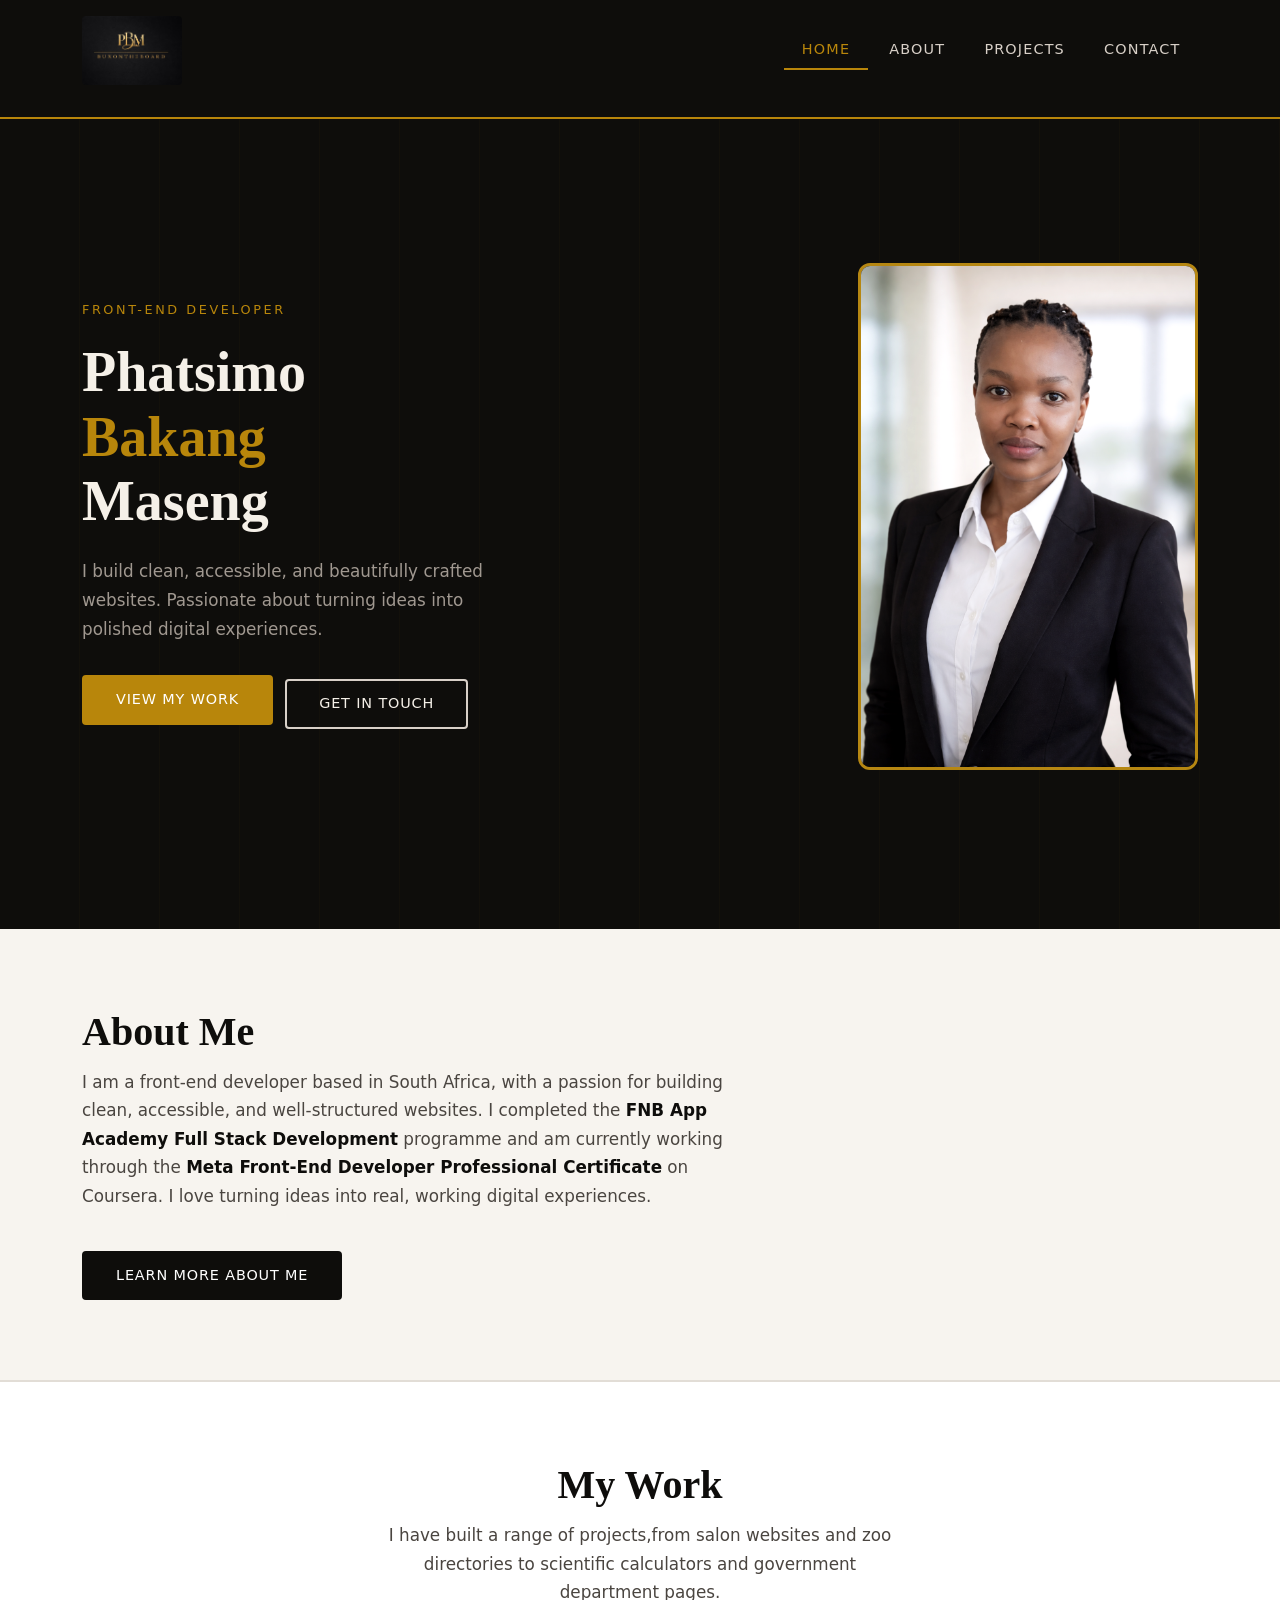
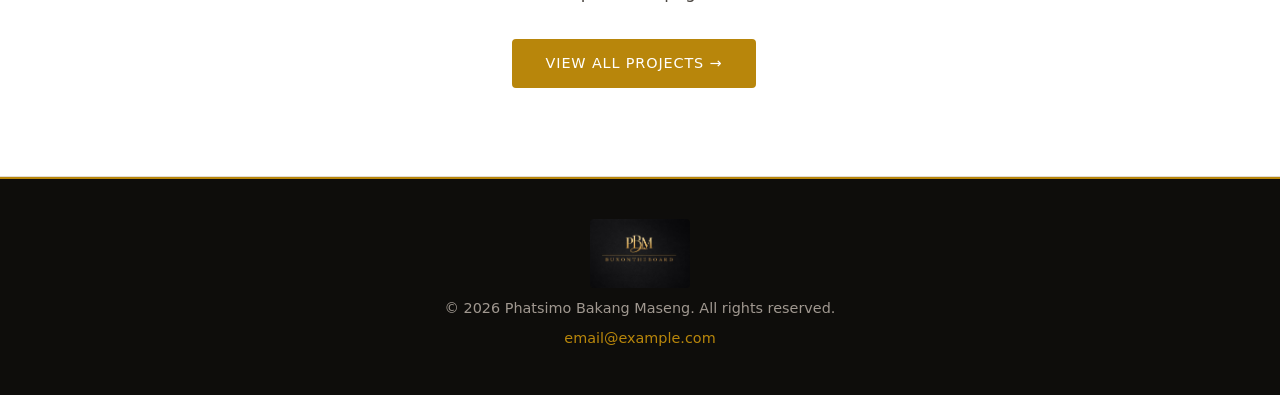
<file: index.html>
<!DOCTYPE html>
<html lang="en">
<head>
  <meta charset="UTF-8">
  <meta name="viewport" content="width=device-width, initial-scale=1.0">
  <meta name="description" content="Phatsimo Bakang Maseng — Front-End Developer portfolio.">
  <title>My Portfolio | Phatsimo Maseng</title>
  <link rel="stylesheet" href="https://cdn.jsdelivr.net/npm/bootstrap@5.3.3/dist/css/bootstrap.min.css">
    <link rel="stylesheet" href="css/styles.css">
</head>
<body>

  <a class="skip-link" href="#main-content">Skip to main content</a>

  <header>
    <div class="container">
      <p id="site-logo" > 
          <img
            src="images/logo.jpg" alt="logo image" width='100px' height='100px'
            style="display: block; margin: 0 auto;"
          >
      </p>

      <nav id="main-nav" aria-label="Main navigation">
        <ul>
          <li><a href="index.html" class="nav-active" aria-current="page">Home</a></li>
          <li><a href="about.html">About</a></li>
          <li><a href="projects.html">Projects</a></li>
          <li><a href="contact.html">Contact</a></li>
        </ul>
      </nav>
    </div>
  </header>

  <main id="main-content">

    <section class="hero" aria-label="Introduction">
      <div class="hero-bg-lines" aria-hidden="true"></div>
      <article class="container hero-inner">
        <div class="hero-text">
          <p class="hero-label">Front-End Developer</p>
          <h1>Phatsimo<br><span class="text-accent">Bakang</span><br>Maseng</h1>
          <p class="hero-sub">
            I build clean, accessible, and beautifully crafted websites.
            Passionate about turning ideas into polished digital experiences.
          </p>
          <p class="hero-btns">
            <a href="projects.html" class="btn btn-primary">View My Work</a>
            <a href="contact.html" class="btn btn-ghost">Get In Touch</a>
          </p>
        </div>
        <figure class="hero-photo-wrap">
          <img
            src="images/Confident professional portrait.png"
            alt="Professional portrait of Phatsimo Bakang Maseng" class="hero-photo"  width="380" height="460"
          >
        </figure>
      </article>
    </section>

    <section class="intro section-gap" aria-labelledby="intro-heading">
      <article class="container">
        <h2 id="intro-heading">About Me</h2>
        <p>
          I am a front-end developer based in South Africa, with a passion for building
          clean, accessible, and well-structured websites. I completed the
          <strong>FNB App Academy Full Stack Development</strong> programme and am currently working
          through the <strong>Meta Front-End Developer Professional Certificate</strong> on Coursera.
          I love turning ideas into real, working digital experiences.
        </p>
        <a href="about.html" class="btn btn-dark">Learn More About Me</a>
      </article>
    </section>

    <section class="projects-cta section-gap" aria-labelledby="work-heading">
      <article class="container text-center">
        <h2 id="work-heading">My Work</h2>
        <p class="cta-sub">
          I have built a range of projects,from salon websites and zoo directories
          to scientific calculators and government department pages.
        </p>
        <a href="projects.html" class="btn btn-primary">View All Projects &#8594;</a>
      </article>
    </section>

  </main>

  <footer>
    <p class="footer-logo"> 

          <img
            src="images/logo.jpg" alt="logo image" width='100px' height='100px' style="display: block; margin: 0 auto;"
          >
    </p>
    <p>&copy; 2026 Phatsimo Bakang Maseng. All rights reserved.</p>
    <p><a href="mailto:email@example.com">email@example.com</a></p>
  </footer>

</body>
</html>
</file>
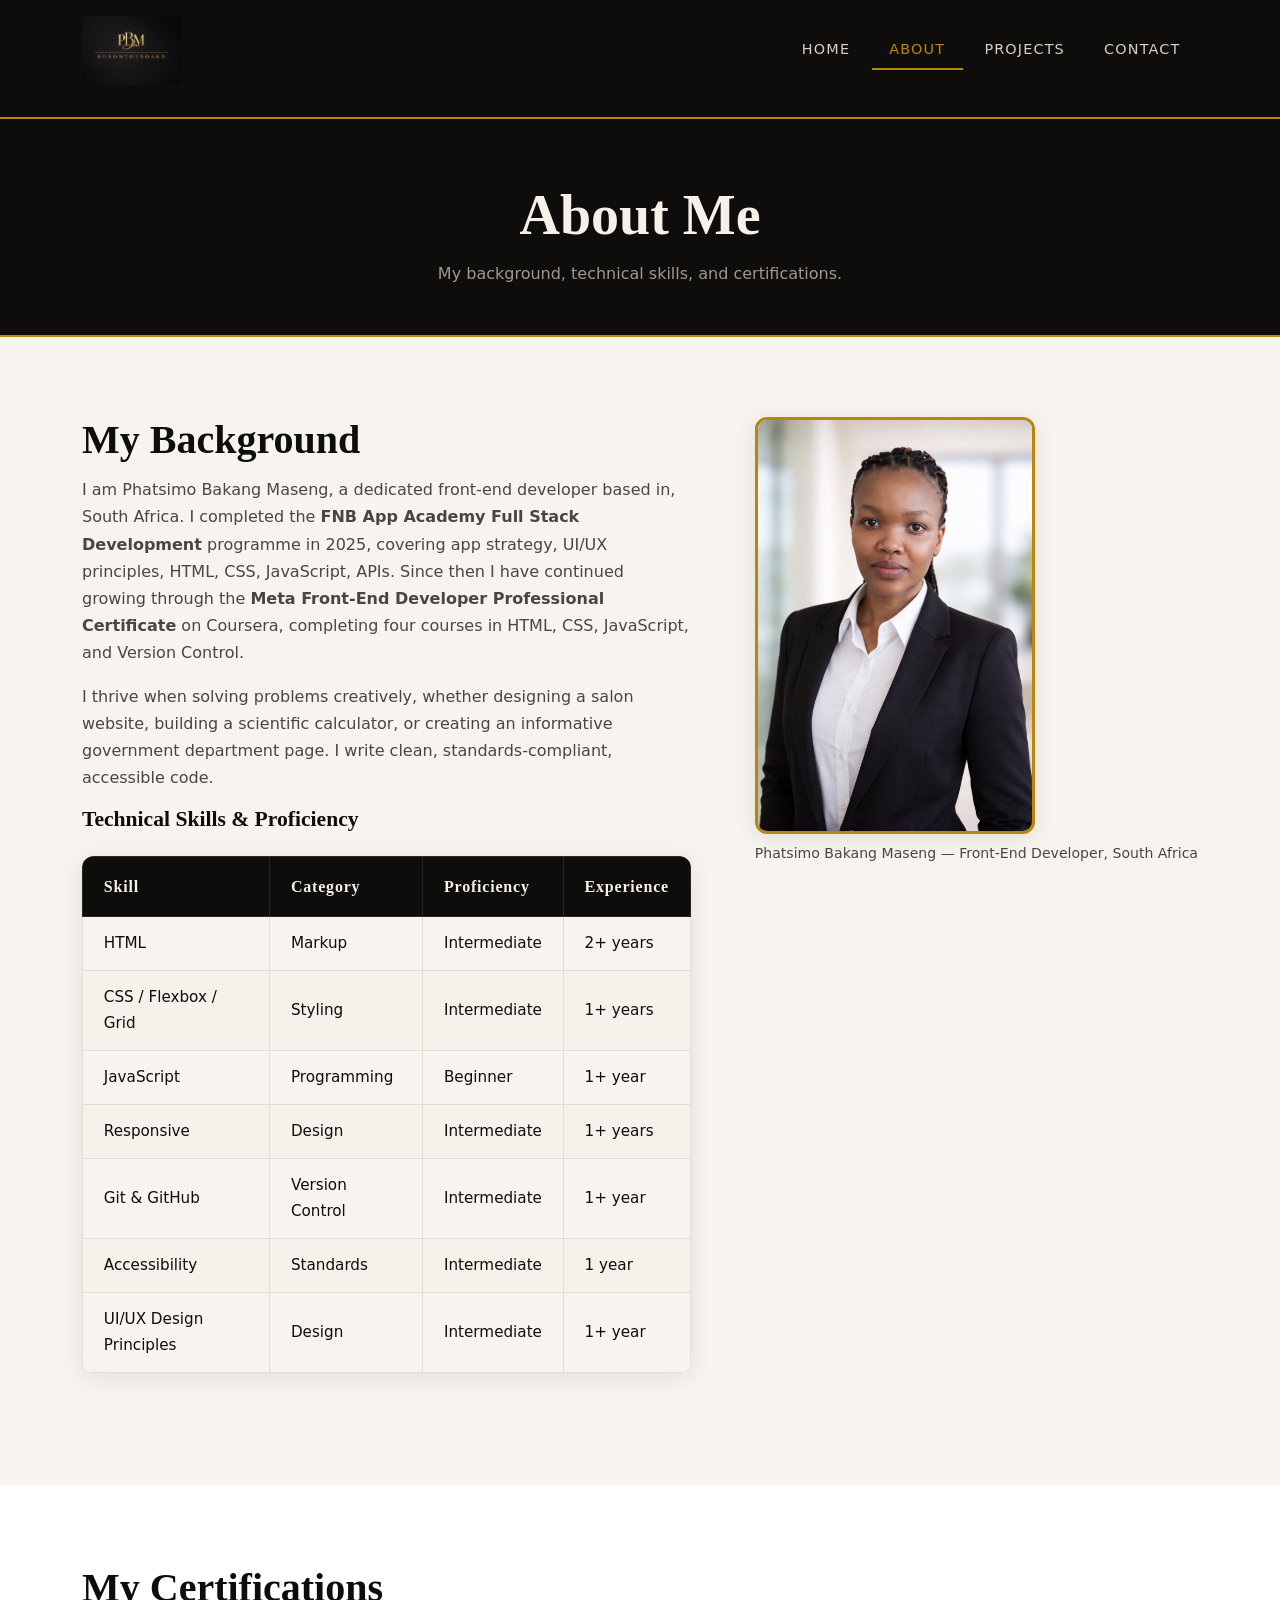
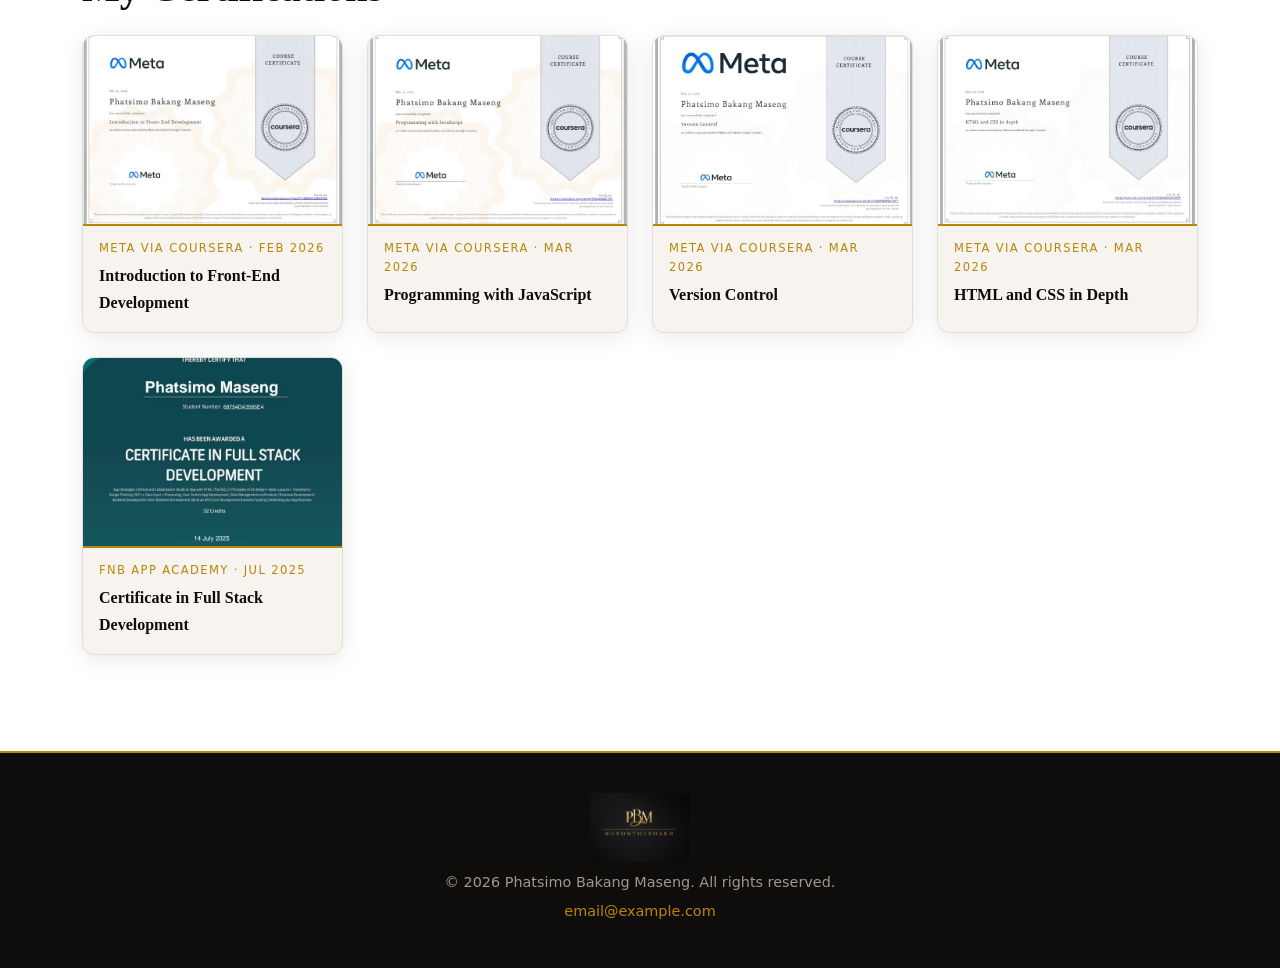
<file: about.html>
<!DOCTYPE html>
<html lang="en">
<head>
  <meta charset="UTF-8">
  <meta name="viewport" content="width=device-width, initial-scale=1.0">
  <meta name="description" content="About Phatsimo Bakang Maseng ">
  <title>About | Phatsimo Maseng</title>
  <link rel="stylesheet" href="https://cdn.jsdelivr.net/npm/bootstrap@5.3.3/dist/css/bootstrap.min.css">
  <link rel="stylesheet" href="css/styles.css">
</head>
<body>

  <a class="skip-link" href="#main-content">Skip to main content</a>

  <header>
    <div class="container">
      <p id="site-logo" > 
          <img
            src="images/logo.jpg" alt="logo image" width='100px' height='100px'
            style="display: block; margin: 0 auto;"
          >
      </p>
      <nav id="main-nav" aria-label="Main navigation">
        <ul>
          <li><a href="index.html">Home</a></li>
          <li><a href="about.html" class="nav-active" aria-current="page">About</a></li>
          <li><a href="projects.html">Projects</a></li>
          <li><a href="contact.html">Contact</a></li>
        </ul>
      </nav>
    </div>
  </header>

  <main id="main-content">

    <section class="page-banner" aria-labelledby="page-title">
      <h1 id="page-title">About Me</h1>
      <p>My background, technical skills, and certifications.</p>
    </section>

    <section class="section-gap" aria-labelledby="bio-heading">
      <article class="container about-grid">

        <section aria-labelledby="skills-heading">
          <h2 id="bio-heading">My Background</h2>
          <p>
            I am Phatsimo Bakang Maseng, a dedicated front-end developer based in, South Africa.
            I completed the <strong>FNB App Academy Full Stack Development</strong> programme in 2025,
            covering app strategy, UI/UX principles, HTML, CSS, JavaScript, APIs.
            Since then I have continued growing through the
            <strong>Meta Front-End Developer Professional Certificate</strong> on Coursera, completing
            four courses in HTML, CSS, JavaScript, and Version Control.
          </p>
          <p>
            I thrive when solving problems creatively, whether designing a salon website, building a
            scientific calculator, or creating an informative government department page. I write clean,
            standards-compliant, accessible code.
          </p>

          <h3 id="skills-heading">Technical Skills &amp; Proficiency</h3>
          <table class="skills-table" aria-label="Technical skills and proficiency levels">
            <thead>
              <tr>
                <th scope="col">Skill</th>
                <th scope="col">Category</th>
                <th scope="col">Proficiency</th>
                <th scope="col">Experience</th>
              </tr>
            </thead>
            <tbody>
              <tr>
                <td>HTML</td>
                <td>Markup</td>
                <td>Intermediate</td>
                <td>2+ years</td>
              </tr>
              <tr>
                <td>CSS / Flexbox / Grid</td>
                <td>Styling</td>
                <td>Intermediate</td>
                <td>1+ years</td>
              </tr>
              <tr>
                <td>JavaScript</td>
                <td>Programming</td>
                <td>Beginner</td>
                <td>1+ year</td>
              </tr>
              <tr>
                <td>Responsive </td>
                <td>Design</td>
                <td>Intermediate</td>
                <td>1+ years</td>
              </tr>
              <tr>
                <td>Git &amp; GitHub</td>
                <td>Version Control</td>
                <td>Intermediate</td>
                <td>1+ year</td>
              </tr>
              <tr>
                <td>Accessibility</td>
                <td>Standards</td>
                <td>Intermediate</td>
                <td>1 year</td>
              </tr>
              <tr>
                <td>UI/UX Design Principles</td>
                <td>Design</td>
                <td>Intermediate</td>
                <td>1+ year</td>
              </tr>
            </tbody>
          </table>
        </section>

        <figure class="about-figure">
          <img
            src="images/Confident professional portrait.png"
            alt="Professional headshot of Phatsimo Bakang Maseng"
            class="about-photo"
            width="300"
            height="380"
          >
          <figcaption>Phatsimo Bakang Maseng &mdash; Front-End Developer, South Africa</figcaption>
        </figure>

      </article>
    </section>

    <section id="certifications" class="section-gap certs-section" aria-labelledby="certs-heading">
      <article class="container">
        <h2 id="certs-heading">My Certifications</h2>

        <ul class="certs-grid" aria-label="List of earned certificates">

          <li class="cert-card">
            <img
              src="images/certificate1.jpg"
              alt="Coursera certificate Introduction to Front-End Development"
              width="400"
              height="280"
            >
            <p class="cert-issuer">Meta via Coursera &middot; Feb 2026</p>
            <p class="cert-name">Introduction to Front-End Development</p>
          </li>

          <li class="cert-card">
            <img
              src="images/certificate2.jpg"
              alt="Coursera certificate  JavaScript"
              width="400"
              height="280"
            >
            <p class="cert-issuer">Meta via Coursera &middot; Mar 2026</p>
            <p class="cert-name">Programming with JavaScript</p>
          </li>

          <li class="cert-card">
            <img
              src="images/certificate3.jpg"
              alt="Coursera certificate Version Control"
              width="400"
              height="280"
            >
            <p class="cert-issuer">Meta via Coursera &middot; Mar 2026</p>
            <p class="cert-name">Version Control</p>
          </li>

          <li class="cert-card">
            <img
              src="images/certificate4.jpg"
              alt="Coursera certificate HTML and CSS in Depth"
              width="400"
              height="280"
            >
            <p class="cert-issuer">Meta via Coursera &middot; Mar 2026</p>
            <p class="cert-name">HTML and CSS in Depth</p>
          </li>

          <li class="cert-card">
            <img
              src="images/FND-Academy-certificate.jpg"
              alt="FNB App Academy 2025 certificate in Full Stack Development"
              width="400"
              height="280"
            >
            <p class="cert-issuer">FNB App Academy &middot; Jul 2025</p>
            <p class="cert-name">Certificate in Full Stack Development</p>
          </li>

        </ul>
      </article>
    </section>

  </main>


  <footer>
    <p class="footer-logo"> 

          <img
            src="images/logo.jpg" alt="logo image" width='100px' height='100px' style="display: block; margin: 0 auto;"
          >
    </p>
    <p>&copy; 2026 Phatsimo Bakang Maseng. All rights reserved.</p>
    <p><a href="mailto:email@example.com">email@example.com</a></p>
  </footer>

</body>
</html>
</file>
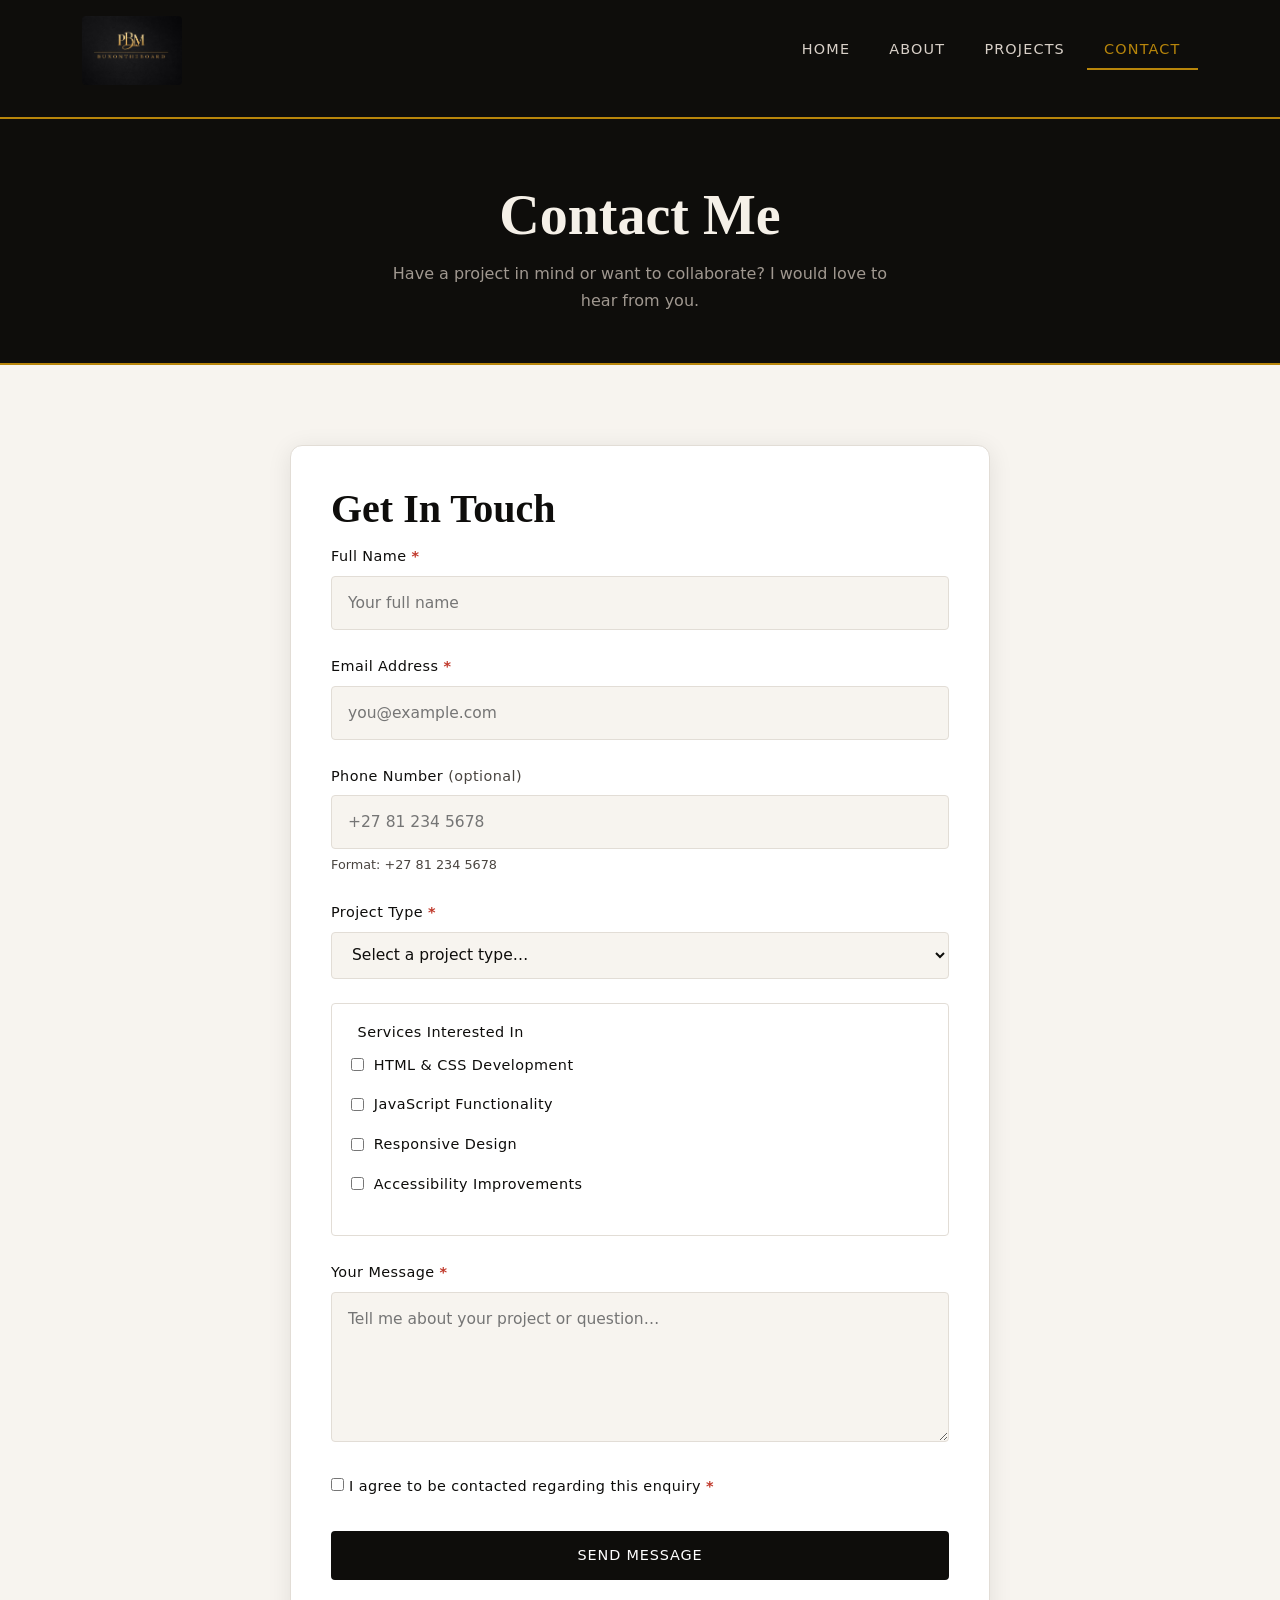
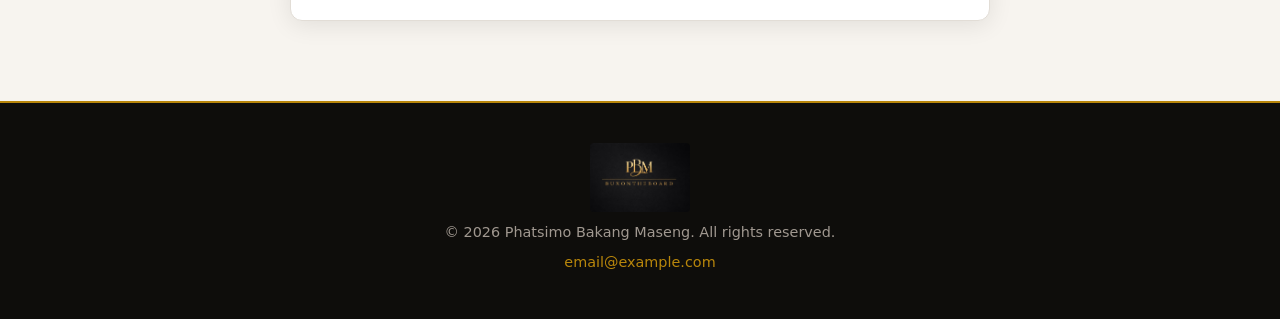
<file: contact.html>
<!DOCTYPE html>
<html lang="en">
<head>
  <meta charset="UTF-8">
  <meta name="viewport" content="width=device-width, initial-scale=1.0">
  <meta name="description" content="Contact Phatsimo Bakang Maseng ">
  <title>Contact | Phatsimo Maseng</title>
  <link rel="stylesheet" href="https://cdn.jsdelivr.net/npm/bootstrap@5.3.3/dist/css/bootstrap.min.css">
  <link rel="stylesheet" href="css/styles.css">
</head>
<body>

  <a class="skip-link" href="#main-content">Skip to main content</a>

  <header>
    <div class="container">
      <p id="site-logo" > 
          <img
            src="images/logo.jpg" alt="logo image" width='100px' height='100px'
            style="display: block; margin: 0 auto;"
          >
      </p>
      <nav id="main-nav" aria-label="Main navigation">
        <ul>
          <li><a href="index.html">Home</a></li>
          <li><a href="about.html">About</a></li>
          <li><a href="projects.html">Projects</a></li>
          <li><a href="contact.html" class="nav-active" aria-current="page">Contact</a></li>
        </ul>
      </nav>
    </div>
  </header>

  <main id="main-content">

    <section class="page-banner" aria-labelledby="page-title">
      <h1 id="page-title" >Contact Me</h1>
      <p>Have a project in mind or want to collaborate? I would love to hear from you.</p>
    </section>

    <section class="section-gap" aria-labelledby="form-heading">
      <article class="container form-wrap">
        <h2 id="form-heading">Get In Touch</h2>

        <form action="#" method="post" novalidate aria-label="Contact form">

          <p class="form-group">
            <label for="name">Full Name <span class="required-mark" aria-hidden="true">*</span></label>
            <input
              type="text"
              id="name"
              name="name"
              placeholder="Your full name"
              required
              minlength="2"
              autocomplete="name"
            >
          </p>

          <p class="form-group">
            <label for="email">Email Address <span class="required-mark" aria-hidden="true">*</span></label>
            <input
              type="email"
              id="email"
              name="email"
              placeholder="you@example.com"
              required
              pattern="[a-z0-9._%+\-]+@[a-z0-9.\-]+\.[a-z]{2,}$"
              autocomplete="email"
            >
          </p>

          <p class="form-group">
            <label for="phone">Phone Number <span style="font-weight:normal; color:#4a4540;">(optional)</span></label>
            <input
              type="tel"
              id="phone"
              name="phone"
              placeholder="+27 81 234 5678"
              pattern="[+0-9\s\-()]{7,20}"
              autocomplete="tel"
              aria-describedby="phone-hint"
            >
            <small id="phone-hint" style="display:block; margin-top:0.3rem; font-size:0.8rem; color:#4a4540;">Format: +27 81 234 5678</small>
          </p>

          <p class="form-group">
            <label for="project-type">Project Type <span class="required-mark" aria-hidden="true">*</span></label>
            <select id="project-type" name="project-type" required>
              <option value="" disabled selected>Select a project type&hellip;</option>
              <option value="website">Website Design &amp; Development</option>
              <option value="landing">Landing Page</option>
              <option value="redesign">Website Redesign</option>
              <option value="collaboration">Collaboration</option>
              <option value="other">Other</option>
            </select>
          </p>


          <fieldset class="form-group">
            <legend>Services Interested In</legend>
            <p class="checkbox-group">
              <label><input type="checkbox" name="services" value="html-css"> HTML &amp; CSS Development</label>
              <label><input type="checkbox" name="services" value="js"> JavaScript Functionality</label>
              <label><input type="checkbox" name="services" value="responsive"> Responsive Design</label>
              <label><input type="checkbox" name="services" value="accessibility"> Accessibility Improvements</label>
            </p>
          </fieldset>


          <p class="form-group">
            <label for="message">Your Message <span class="required-mark" aria-hidden="true">*</span></label>
            <textarea
              id="message"
              name="message"
              placeholder="Tell me about your project or question&hellip;"
              required
              minlength="20"
            ></textarea>
          </p>

          <p class="form-group">
            <label class="checkbox-inline">
              <input type="checkbox" id="consent" name="consent" value="agreed" required>
              I agree to be contacted regarding this enquiry <span class="required-mark" aria-hidden="true">*</span>
            </label>
          </p>

          <button type="submit" class="btn btn-dark btn-full">Send Message</button>

        </form>
      </article>
    </section>

  </main>


  <footer>
    <p class="footer-logo"> 

          <img
            src="images/logo.jpg" alt="logo image" width='100px' height='100px' style="display: block; margin: 0 auto;"
          >
    </p>
    <p>&copy; 2026 Phatsimo Bakang Maseng. All rights reserved.</p>
    <p><a href="mailto:email@example.com">email@example.com</a></p>
  </footer>

</body>
</html>
</file>
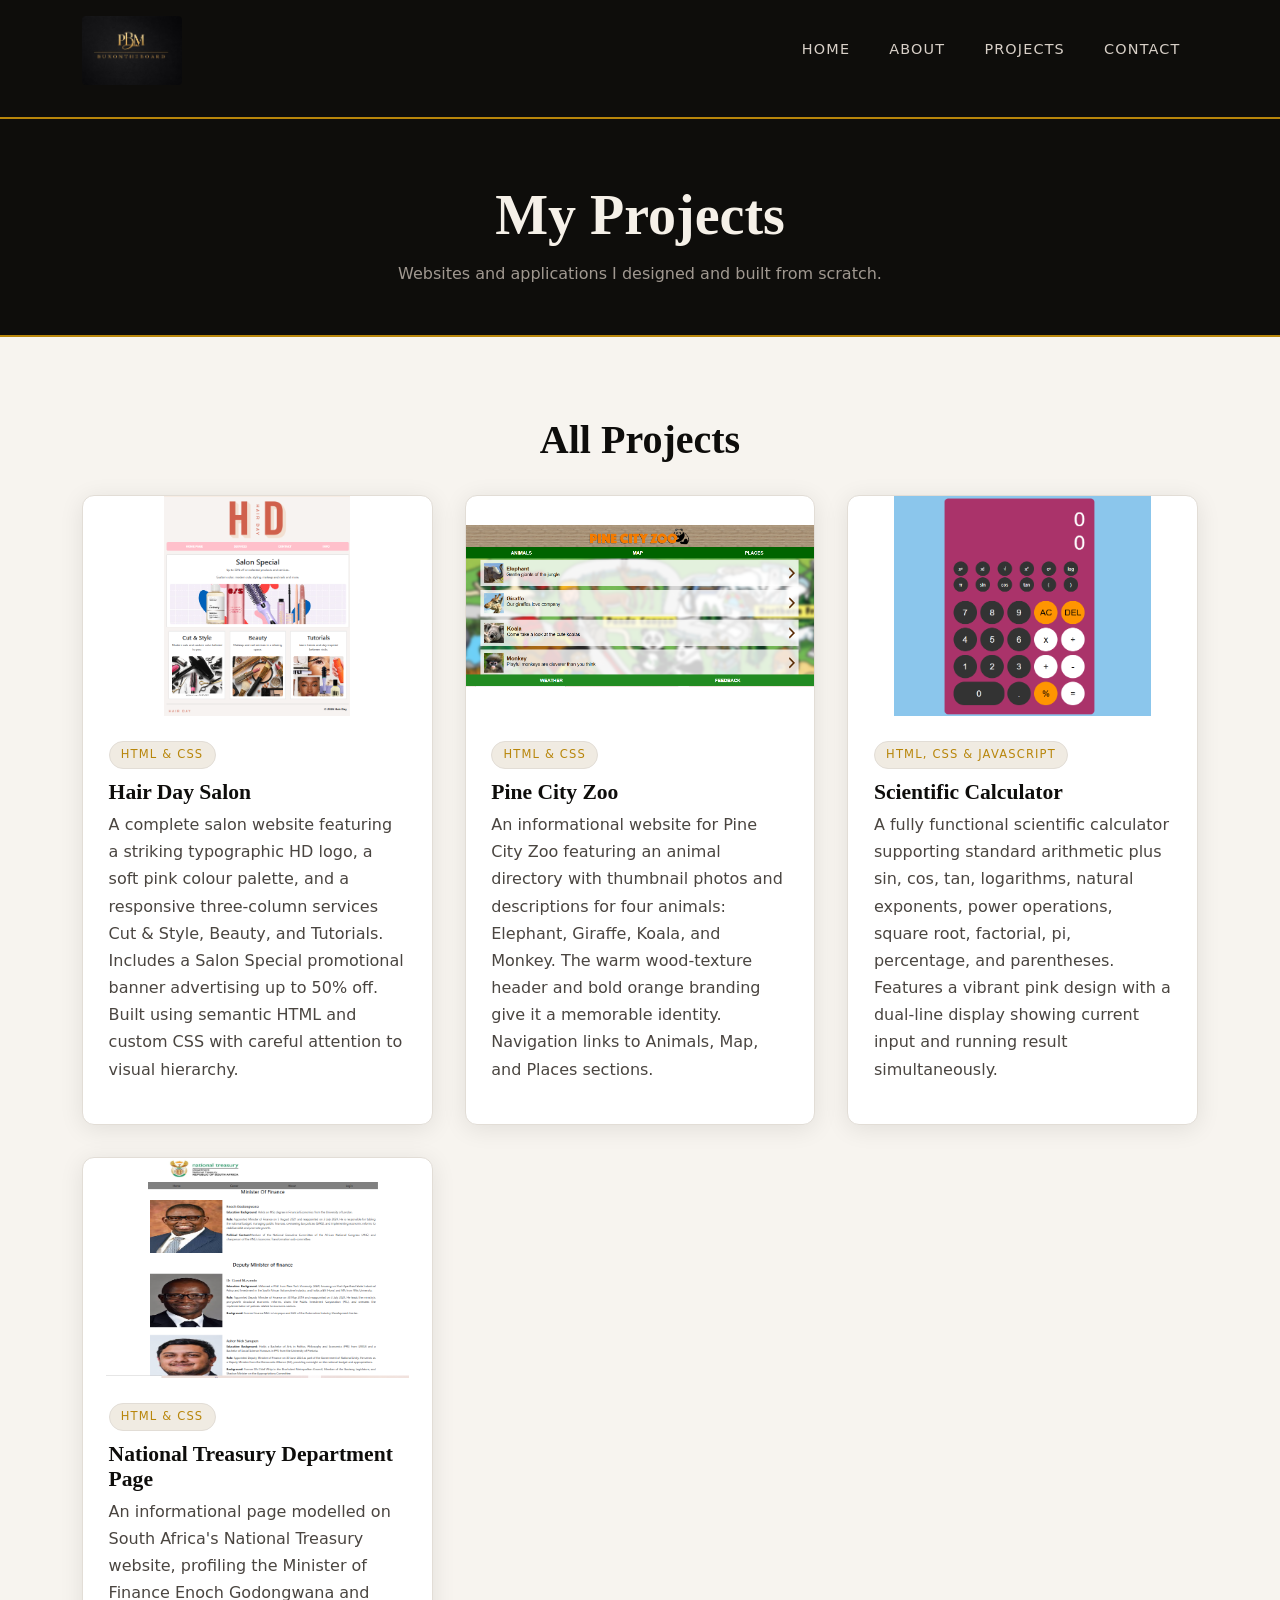
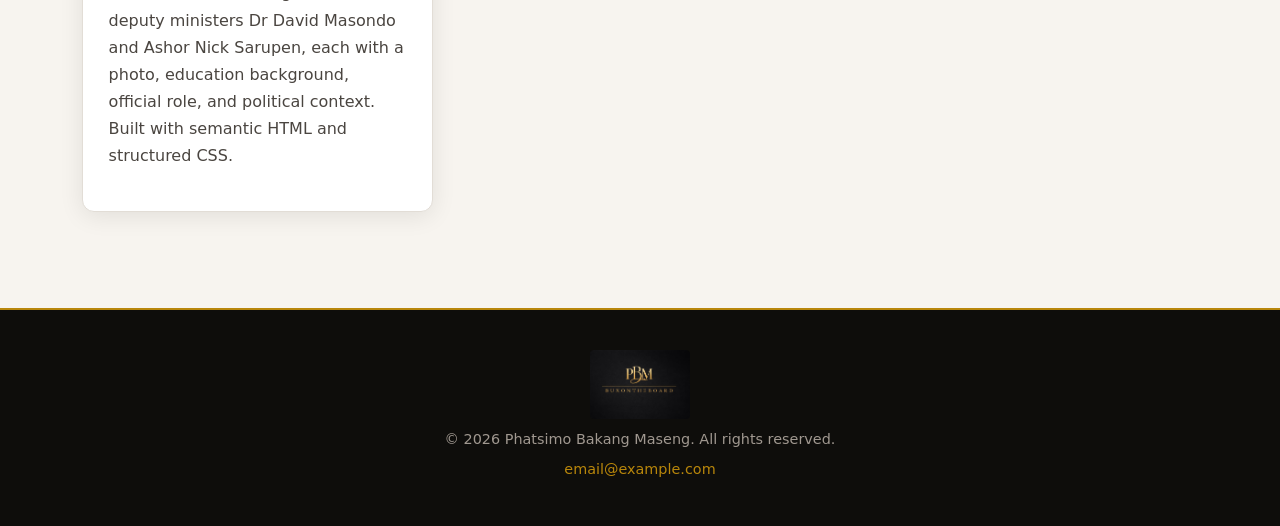
<file: projects.html>
<!DOCTYPE html>
<html lang="en">
<head>
  <meta charset="UTF-8">
  <meta name="viewport" content="width=device-width, initial-scale=1.0">
  <meta name="description" content="Projects by Phatsimo Bakang Maseng">
  <title>Projects | Phatsimo Maseng</title>
 <link rel="stylesheet" href="https://cdn.jsdelivr.net/npm/bootstrap@5.3.3/dist/css/bootstrap.min.css">
  <link rel="stylesheet" href="css/styles.css">
</head>
<body>

  <a class="skip-link" href="#main-content">Skip to main content</a>

  <header>
    <div class="container">
      <p id="site-logo" > 
          <img
            src="images/logo.jpg" alt="logo image" width='100px' height='100px'
            style="display: block; margin: 0 auto;"
          >
      </p>
      <nav id="main-nav" aria-label="Main navigation">
        <ul>
          <li><a href="index.html">Home</a></li>
          <li><a href="about.html">About</a></li>
          <li><a href="projects.html">Projects</a></li>
          <li><a href="contact.html">Contact</a></li>
        </ul>
      </nav>
    </div>
  </header>

  <main id="main-content">

    <section class="page-banner" aria-labelledby="page-title">
      <h1 id="page-title" >My Projects</h1>
      <p>Websites and applications I designed and built from scratch.</p>
    </section>

    <section class="section-gap" aria-labelledby="projects-heading">
      <article class="container">
        <h2 id="projects-heading" style='text-align:center;'>All Projects</h2>

        <ul class="projects-full-grid" aria-label="List of web development projects">

          <li class="project-card">
            <figure class="project-img-wrap">
              <img
                src="images/SalonWeb.png"
                alt="Hair Day salon website "
                width="560"
                height="340"
              >
            </figure>
            <section class="project-info" aria-label="Hair Day Salon project details">
              <p class="project-tag">HTML &amp; CSS</p>
              <h3>Hair Day Salon</h3>
              <p>
                A complete salon website featuring a striking typographic HD logo, a soft pink colour palette,
                and a responsive three-column services Cut &amp; Style, Beauty, and Tutorials.
                Includes a Salon Special promotional banner advertising up to 50% off. Built using semantic HTML
                and custom CSS with careful attention to visual hierarchy.
              </p>
            </section>
          </li>

          <li class="project-card">
            <figure class="project-img-wrap">
              <img
                src="images/ZooWeb.png"
                alt="Pine City Zoo website "
                width="560"
                height="340"
              >
            </figure>
            <section class="project-info" aria-label="Pine City Zoo project details">
              <p class="project-tag">HTML &amp; CSS</p>
              <h3>Pine City Zoo</h3>
              <p>
                An informational website for Pine City Zoo featuring an animal directory with thumbnail
                photos and descriptions for four animals: Elephant, Giraffe, Koala, and Monkey.
                The warm wood-texture header and bold orange branding give it a memorable identity.
                Navigation links to Animals, Map, and Places sections.
              </p>
            </section>
          </li>

          <li class="project-card">
            <figure class="project-img-wrap">
              <img
                src="images/CalcWeb.png"
                alt="Scientific calculator app with a pink body, number pad, orange AC and DEL buttons, white operator buttons, and scientific function buttons for sin, cos, tan, log, square root, and exponents"
                width="400"
                height="480"
              >
            </figure>
            <section class="project-info" aria-label="Scientific Calculator project details">
              <p class="project-tag">HTML, CSS &amp; JavaScript</p>
              <h3>Scientific Calculator</h3>
              <p>
                A fully functional scientific calculator supporting standard arithmetic plus sin, cos, tan,
                logarithms, natural exponents, power operations, square root, factorial, pi, percentage,
                and parentheses. Features a vibrant pink design with a dual-line display showing
                current input and running result simultaneously.
              </p>
            </section>
          </li>

          <li class="project-card">
            <figure class="project-img-wrap">
              <img
                src="images/DeptWeb.png"
                alt="South African National Treasury website"
                width="560"
                height="340"
              >
            </figure>
            <section class="project-info" aria-label="National Treasury project details">
              <p class="project-tag">HTML &amp; CSS</p>
              <h3>National Treasury Department Page</h3>
              <p>
                An informational page modelled on South Africa's National Treasury website,
                profiling the Minister of Finance Enoch Godongwana and deputy ministers
                Dr David Masondo and Ashor Nick Sarupen, each with a photo, education background,
                official role, and political context. Built with semantic HTML and structured CSS.
              </p>
            </section>
          </li>

        </ul>
      </article>
    </section>

  </main>


  <footer>
    <p class="footer-logo"> 

          <img
            src="images/logo.jpg" alt="logo image" width='100px' height='100px' style="display: block; margin: 0 auto;"
          >
    </p>
    <p>&copy; 2026 Phatsimo Bakang Maseng. All rights reserved.</p>
    <p><a href="mailto:email@example.com">email@example.com</a></p>
  </footer>

</body>
</html>
</file>
<file: css/styles.css>
/* ============================================================
   1. RESET — removes browser default margin and padding
   ============================================================ */
*, *::before, *::after {
  box-sizing: border-box;
  margin: 0;
  padding: 0;
}


/* ============================================================
   2. BASE STYLES — applies to the whole page
   ============================================================ */
html {
  scroll-behavior: smooth;
  font-size: 16px;
}

body {
  font-family: var(--bs-font-sans-serif);
  background-color: #f7f4ef;
  color: #0e0d0b;
  line-height: 1.7;
  min-height: 100vh;
  display: flex;
  flex-direction: column;
}

/* Headings use the decorative serif font */
h1, h2, h3, h4 {
  font-family: Georgia, 'Times New Roman', serif;
  line-height: 1.15;
  color: #0e0d0b;
}

h1 { font-size: 3.5rem;  font-weight: 700; }
h2 { font-size: 2.5rem;  font-weight: 600; margin-bottom: 0.8rem; }
h3 { font-size: 1.35rem; font-weight: 600; margin-bottom: 0.4rem; }

p {
  color: #4a4540;
  margin-bottom: 1rem;
}

a {
  color: #b8860b;
  text-decoration: none;
  transition: color 0.22s ease;
}

/* Pseudo-class: :hover on links */
a:hover {
  color: #d4a017;
  text-decoration: underline;
}

img {
  max-width: 100%;
  height: auto;
  display: block;
  border-radius: 4px;
}

ul { list-style: none; }


/* ============================================================
   3. LAYOUT HELPERS
   ============================================================ */
.container {
  width: 92%;
  max-width: 1140px;
  margin-left: auto;
  margin-right: auto;
}

/* Makes main content grow so footer always stays at the bottom */
main { flex: 1; }

.section-gap  { padding: 5rem 0; }
.text-accent  { color: #b8860b; }
.text-center  { text-align: center; }


/* ============================================================
   4. SKIP LINK — lets keyboard users jump past the navigation
   ============================================================ */
.skip-link {
  position: absolute;
  top: -120px;
  left: 1rem;
  background-color: #b8860b;
  color: #ffffff;
  padding: 0.5rem 1rem;
  border-radius: 4px;
  font-weight: 700;
  z-index: 9999;
  transition: top 0.2s;
}

/* Pseudo-class: :focus — shows the link when keyboard-tabbed to */
.skip-link:focus { top: 1rem; }


/* ============================================================
   5. HEADER & NAVIGATION
   ============================================================ */
header {
  background-color: #0e0d0b;
  position: sticky;
  top: 0;
  z-index: 100;
  padding: 1rem 0;
  border-bottom: 2px solid #b8860b;
}

/* Descendant selector — the inner wrapper inside header */
header .container {
  display: flex;
  align-items: center;
  justify-content: space-between;
  gap: 1rem;
  flex-wrap: wrap;
}

/* ID selector — the PM logo */
#site-logo {
  font-family: Georgia, 'Times New Roman', serif;
  font-size: 1.8rem;
  font-weight: 700;
  color: #b8860b;
  letter-spacing: 0.06em;
}

/* ID + descendant selectors — nav links list */
#main-nav ul {
  display: flex;
  gap: 0.25rem;
  flex-wrap: wrap;
}

#main-nav ul li a {
  display: inline-block;
  padding: 0.4rem 1.1rem;
  color: #d8d0c8;
  font-size: 0.9rem;
  letter-spacing: 0.08em;
  text-transform: uppercase;
  border-bottom: 2px solid transparent;
  transition: color 0.22s ease, border-color 0.22s ease;
}

/* Pseudo-class: :hover on nav links */
#main-nav ul li a:hover {
  color: #d4a017;
  border-bottom-color: #d4a017;
  text-decoration: none;
}

/* Pseudo-class: :focus — visible outline for keyboard users */
#main-nav ul li a:focus {
  outline: 2px solid #b8860b;
  outline-offset: 3px;
  border-radius: 2px;
}

/* Class selector — highlights the current active page in the nav */
.nav-active {
  color: #b8860b !important;
  border-bottom-color: #b8860b !important;
}


/* ============================================================
   6. BUTTONS
   ============================================================ */
.btn {
  display: inline-block;
  padding: 0.75rem 2rem;
  border-radius: 4px;
  font-family: var(--bs-font-sans-serif);
  font-weight: 500;
  font-size: 0.9rem;
  letter-spacing: 0.06em;
  text-transform: uppercase;
  transition: background-color 0.22s ease, color 0.22s ease, transform 0.22s ease;
  cursor: pointer;
  border: 2px solid transparent;
  text-decoration: none;
}

/* Gold filled button */
.btn-primary {
  background-color: #b8860b;
  color: #ffffff;
  border-color: #b8860b;
  margin-right: 0.75rem;
  margin-bottom: 0.5rem;
}

.btn-primary:hover {
  background-color: #d4a017;
  border-color: #d4a017;
  color: #ffffff;
  transform: translateY(-2px);
  text-decoration: none;
}

/* Transparent outline button (used on dark hero background) */
.btn-ghost {
  background-color: transparent;
  color: #f5f0e8;
  border-color: #d8d0c8;
}

.btn-ghost:hover {
  background-color: rgba(255, 255, 255, 0.1);
  color: #ffffff;
  text-decoration: none;
}

/* Black filled button */
.btn-dark {
  background-color: #0e0d0b;
  color: #ffffff;
  border-color: #0e0d0b;
  margin-top: 0.5rem;
}

.btn-dark:hover {
  background-color: #2a2926;
  transform: translateY(-2px);
  text-decoration: none;
}

/* Makes a button stretch full width */
.btn-full { width: 100%; text-align: center; }


/* ============================================================
   7. HERO SECTION (index.html home page)
   ============================================================ */
.hero {
  background-color: #0e0d0b;
  min-height: 90vh;
  display: flex;
  align-items: center;
  position: relative;
  overflow: hidden;
  padding: 4rem 0;
}

/* Decorative gold vertical lines in the background */
.hero-bg-lines {
  position: absolute;
  inset: 0;
  background-image: repeating-linear-gradient(
    90deg,
    transparent,
    transparent 79px,
    rgba(184, 134, 11, 0.06) 80px
  );
  pointer-events: none;
}

.hero-inner {
  display: flex;
  align-items: center;
  justify-content: space-between;
  gap: 4rem;
  flex-wrap: wrap;
}

.hero-text { max-width: 540px; }

.hero-label {
  font-size: 0.8rem;
  letter-spacing: 0.2em;
  text-transform: uppercase;
  color: #b8860b;
  margin-bottom: 1.2rem;
}

/* Hero h1 is light coloured because background is dark */
.hero h1 {
  color: #f5f0e8;
  margin-bottom: 1.5rem;
}

.hero-sub {
  color: #a09890;
  font-size: 1.05rem;
  max-width: 440px;
  margin-bottom: 2rem;
}

.hero-btns {
  display: flex;
  flex-wrap: wrap;
  align-items: center;
}

/* Descendant selector — the figure (photo wrapper) inside .hero */
.hero .hero-photo-wrap {
  position: relative;
  flex-shrink: 0;
}

.hero-photo {
  width: 340px;
  height: auto;
  object-fit: cover;
  border-radius: 12px;
  border: 3px solid #b8860b;
  filter: grayscale(10%) contrast(1.05);
}


/* ============================================================
   8. INTRO & PROJECTS SECTIONS (index.html)
   ============================================================ */
.intro {
  border-bottom: 1px solid #e2ddd6;
}

.intro p {
  max-width: 680px;
  font-size: 1.05rem;
  margin-bottom: 2rem;
}

/* Bold text inside intro stays dark so it stands out */
.intro strong {
  color: #0e0d0b;
  font-weight: 600;
}

.projects-cta {
  background-color: #ffffff;
  border-top: 1px solid #e2ddd6;
  border-bottom: 1px solid #e2ddd6;
  text-align: center;
}

.cta-sub {
  max-width: 520px;
  margin: 0 auto 2rem;
  font-size: 1.05rem;
}


/* ============================================================
   9. PAGE BANNER (top of about, projects, contact pages)
   ============================================================ */
.page-banner {
  background-color: #0e0d0b;
  padding: 4rem 0 3rem;
  text-align: center;
  border-bottom: 2px solid #b8860b;
}

/* Light heading because background is dark */
.page-banner h1 {
  color: #f5f0e8;
  font-size: 3.5rem;
}

.page-banner p {
  color: #a09890;
  max-width: 520px;
  margin: 0.8rem auto 0;
}


/* ============================================================
   10. ABOUT PAGE LAYOUT
   ============================================================ */
.about-grid {
  display: flex;
  gap: 4rem;
  align-items: flex-start;
  flex-wrap: wrap;
}

/* The text/table side stretches to fill available space */
.about-grid > section {
  flex: 1;
  min-width: 280px;
}

.about-figure {
  flex-shrink: 0;
  text-align: center;
}

.about-photo {
  width: 280px;
  border-radius: 12px;
  border: 3px solid #b8860b;
  box-shadow: 0 4px 24px rgba(14, 13, 11, 0.09);
  margin-bottom: 0.5rem;
}

.about-figure figcaption {
  color: #4a4540;
  font-size: 0.88rem;
}


/* ============================================================
   11. DATA TABLE (skills table on about.html)
   Styled with borders, spacing, and alternating row colours.
   ============================================================ */
.skills-table {
  width: 100%;
  border-collapse: collapse;
  margin: 1.5rem 0 2rem;
  font-size: 0.95rem;
  box-shadow: 0 4px 24px rgba(14, 13, 11, 0.09);
  border-radius: 12px;
  overflow: hidden;
}

/* Descendant selector — the header row of the table */
.skills-table thead {
  background-color: #0e0d0b;
  color: #f5f0e8;
}

.skills-table thead th {
  padding: 1rem 1.3rem;
  text-align: left;
  font-family: Georgia, 'Times New Roman', serif;
  font-size: 1rem;
  letter-spacing: 0.05em;
  border: 1px solid #2a2926;
}

.skills-table tbody tr {
  border-bottom: 1px solid #e2ddd6;
  transition: background-color 0.22s ease;
}

/* Pseudo-class: :nth-child — gives every second row a slightly different background */
.skills-table tbody tr:nth-child(even) {
  background-color: #f5f1eb;
}

/* Pseudo-class: :hover — highlights a row when mouse hovers over it */
.skills-table tbody tr:hover {
  background-color: #ede8df;
}

.skills-table td {
  padding: 0.85rem 1.3rem;
  color: #0e0d0b;
  border: 1px solid #e2ddd6;
}


/* ============================================================
   12. CERTIFICATIONS SECTION (about.html)
   ============================================================ */
.certs-section {
  background-color: #ffffff;
}

.certs-grid {
  display: grid;
  grid-template-columns: repeat(auto-fill, minmax(260px, 1fr));
  gap: 1.5rem;
  margin-top: 1.5rem;
  list-style: none;
  padding: 0;
}

/* Class selector — each certificate card */
.cert-card {
  background-color: #f7f4ef;
  border: 1px solid #e2ddd6;
  border-radius: 12px;
  overflow: hidden;
  box-shadow: 0 4px 24px rgba(14, 13, 11, 0.09);
  transition: transform 0.22s ease, box-shadow 0.22s ease;
}

/* Pseudo-class: :hover — card lifts up slightly on hover */
.cert-card:hover {
  transform: translateY(-4px);
  box-shadow: 0 12px 36px rgba(14, 13, 11, 0.13);
}

.cert-card img {
  width: 100%;
  height: 190px;
  object-fit: cover;
  border-radius: 0;
  border-bottom: 2px solid #b8860b;
}

/* Descendant selector — issuer text inside a cert-card */
.cert-card .cert-issuer {
  display: block;
  font-size: 0.72rem;
  letter-spacing: 0.12em;
  text-transform: uppercase;
  color: #b8860b;
  padding: 0.8rem 1rem 0.2rem;
  margin: 0;
}

/* Descendant selector — cert name inside a cert-card */
.cert-card .cert-name {
  display: block;
  font-family: Georgia, 'Times New Roman', serif;
  font-size: 1rem;
  font-weight: 600;
  color: #0e0d0b;
  padding: 0 1rem 1rem;
  margin: 0;
}


/* ============================================================
   13. PROJECTS PAGE
   ============================================================ */
.projects-full-grid {
  list-style: none;
  padding: 0;
  display: grid;
  grid-template-columns: repeat(auto-fill, minmax(320px, 1fr));
  gap: 2rem;
  margin-top: 2rem;
}

/* Class selector — each project card */
.project-card {
  background-color: #ffffff;
  border: 1px solid #e2ddd6;
  border-radius: 12px;
  overflow: hidden;
  box-shadow: 0 4px 24px rgba(14, 13, 11, 0.09);
  transition: box-shadow 0.22s ease, transform 0.22s ease;
}

/* Pseudo-class: :hover — card lifts on hover */
.project-card:hover {
  box-shadow: 0 12px 40px rgba(14, 13, 11, 0.15);
  transform: translateY(-4px);
}

.project-img-wrap {
  margin: 0;
  overflow: hidden;
}

/* Descendant + pseudo-class — image zooms slightly when card is hovered */
.project-card:hover .project-img-wrap img {
  transform: scale(1.04);
}

.project-img-wrap img {
  width: 100%;
  height: 220px;
  object-fit: contain;
  border-radius: 0;
  transition: transform 0.4s ease;
}

.project-info {
  padding: 1.4rem 1.6rem 1.6rem;
}

/* Descendant selector — the small tag badge inside project-info */
.project-info .project-tag {
  display: inline-block;
  background-color: #f0ebe2;
  color: #b8860b;
  font-size: 0.72rem;
  letter-spacing: 0.1em;
  text-transform: uppercase;
  padding: 0.2rem 0.7rem;
  border-radius: 20px;
  margin-bottom: 0.7rem;
  border: 1px solid #e2ddd6;
}


/* ============================================================
   14. CONTACT FORM
   ============================================================ */
.form-wrap {
  max-width: 700px;
  margin: 0 auto;
  background-color: #ffffff;
  border: 1px solid #e2ddd6;
  border-radius: 12px;
  padding: 2.5rem;
  box-shadow: 0 4px 24px rgba(14, 13, 11, 0.09);
}

.form-group {
  margin-bottom: 1.5rem;
}

/* Descendant selector — labels inside form groups */
.form-group label {
  display: block;
  font-weight: 500;
  color: #0e0d0b;
  margin-bottom: 0.45rem;
  font-size: 0.9rem;
  letter-spacing: 0.03em;
}

.form-group input[type="text"],
.form-group input[type="email"],
.form-group input[type="tel"],
.form-group textarea,
.form-group select {
  width: 100%;
  padding: 0.8rem 1rem;
  background-color: #f7f4ef;
  color: #0e0d0b;
  border: 1.5px solid #e2ddd6;
  border-radius: 4px;
  font-family: var(--bs-font-sans-serif);
  font-size: 0.97rem;
  transition: border-color 0.22s ease, box-shadow 0.22s ease;
}

/* Pseudo-class: :focus — gold glow when user clicks into a field */
.form-group input:focus,
.form-group textarea:focus,
.form-group select:focus {
  border-color: #b8860b;
  box-shadow: 0 0 0 3px rgba(184, 134, 11, 0.18);
  outline: none;
}

.form-group textarea {
  min-height: 150px;
  resize: vertical;
}

fieldset.form-group {
  border: 1.5px solid #e2ddd6;
  border-radius: 4px;
  padding: 1rem 1.2rem;
}

fieldset.form-group legend {
  font-weight: 500;
  color: #0e0d0b;
  font-size: 0.9rem;
  padding: 0 0.4rem;
  letter-spacing: 0.03em;
}

.checkbox-group {
  display: flex;
  flex-direction: column;
  gap: 0.5rem;
  margin-top: 0.5rem;
}

.checkbox-group label {
  display: flex;
  align-items: center;
  gap: 0.6rem;
  font-weight: 400;
  cursor: pointer;
}

.radio-group input,
.checkbox-group input {
  accent-color: #b8860b;
}

.checkbox-inline {
  display: flex;
  align-items: center;
  gap: 0.6rem;
  font-weight: 400;
  cursor: pointer;
}

/* Red asterisk on required fields */
.required-mark {
  color: #c0392b;
  font-weight: 700;
}


/* ============================================================
   15. FOOTER
   Centred text — the starter had it left-aligned which was wrong.
   ============================================================ */
footer {
  background-color: #0e0d0b;
  padding: 2.5rem 1rem;
  text-align: center;
  border-top: 2px solid #b8860b;
  margin-top: auto;
}

footer p {
  color: #a09890;
  margin-bottom: 0.3rem;
  font-size: 0.9rem;
}

footer a       { color: #b8860b; }
footer a:hover { color: #d4a017; }

.footer-logo {
  font-family: Georgia, 'Times New Roman', serif;
  font-size: 2rem;
  color: #b8860b;
  font-weight: 700;
  margin-bottom: 0.5rem;
}


/* ============================================================
   16. RESPONSIVE — makes the site work on smaller screens
   ============================================================ */
@media (max-width: 860px) {
  h1 { font-size: 2.4rem; }

  .hero-inner {
    flex-direction: column;
    text-align: center;
  }

  .hero-photo-wrap { order: -1; margin: 0 auto; }
  .hero-sub        { margin-left: auto; margin-right: auto; }
  .hero-btns       { justify-content: center; }

  .about-grid  { flex-direction: column; }
  .about-photo { max-width: 240px; margin: 0 auto; }
}

@media (max-width: 520px) {
  .form-wrap { padding: 1.5rem; }
}
</file>
